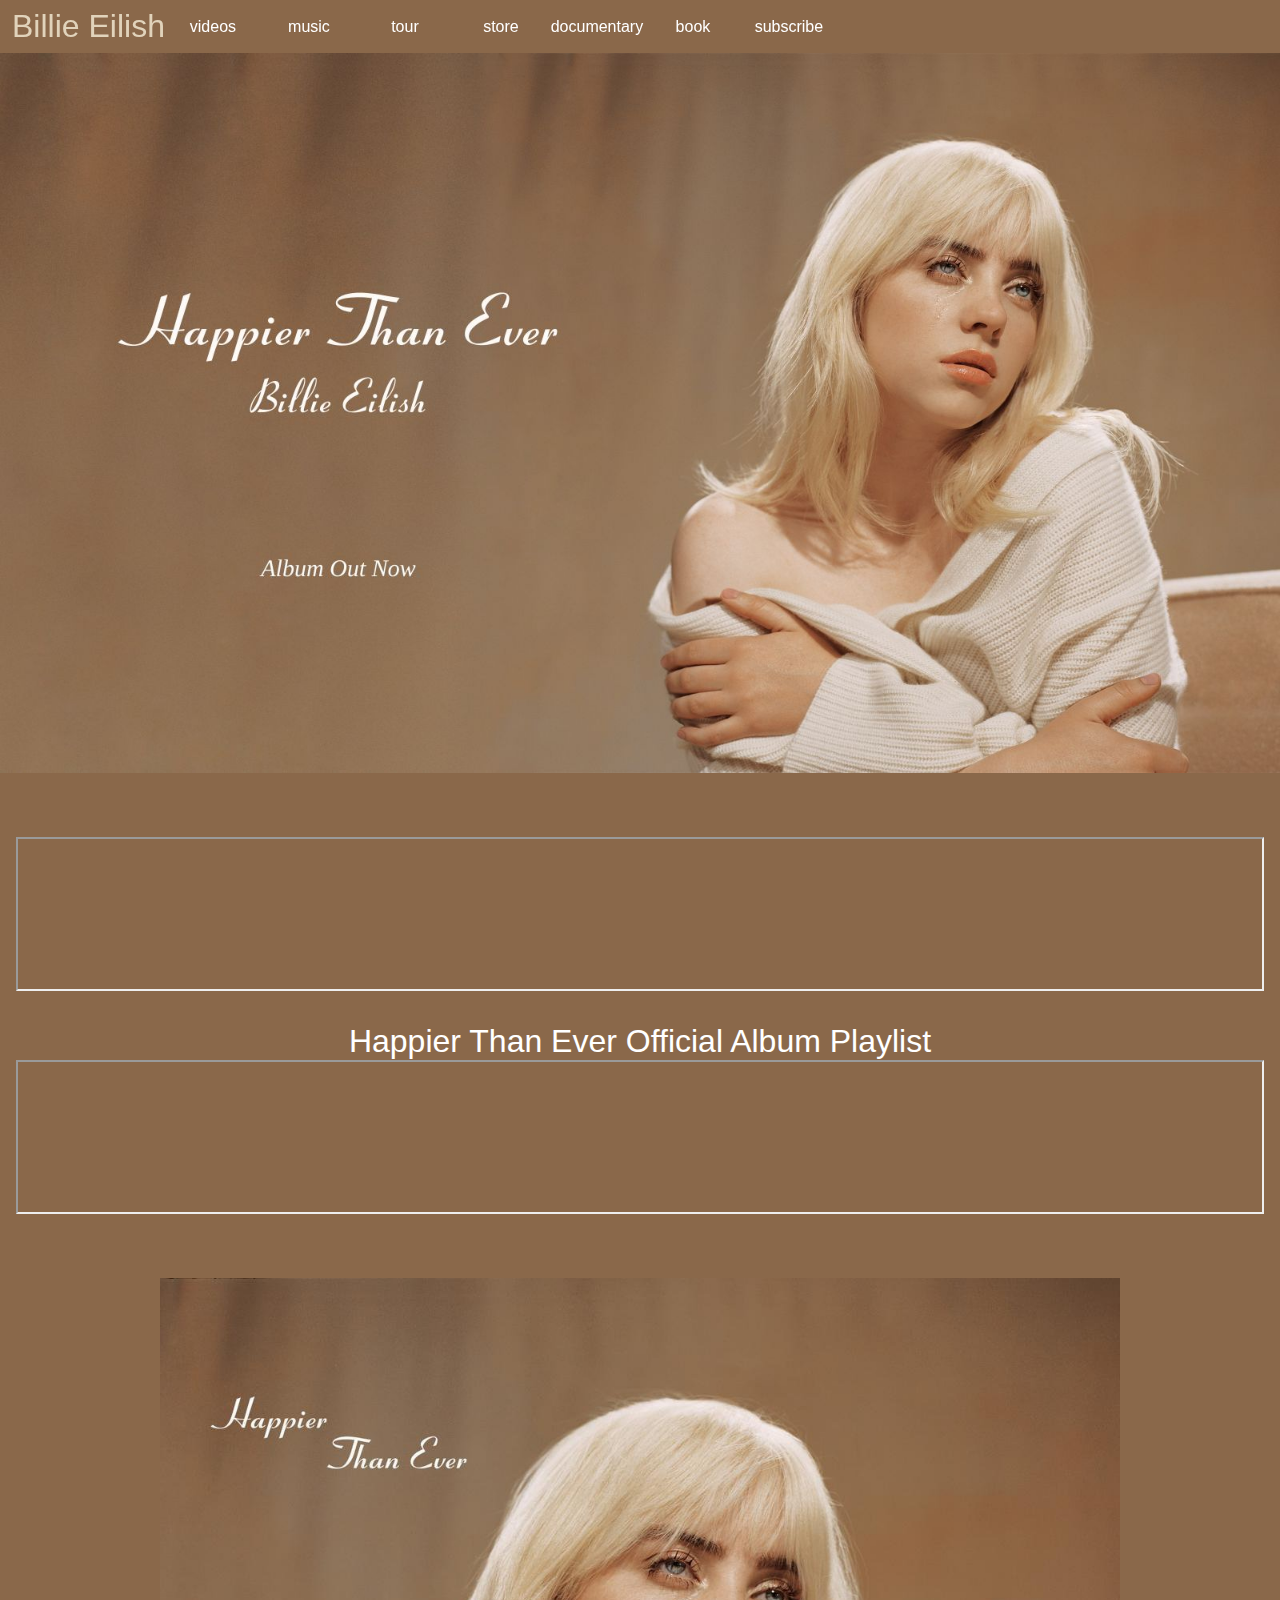
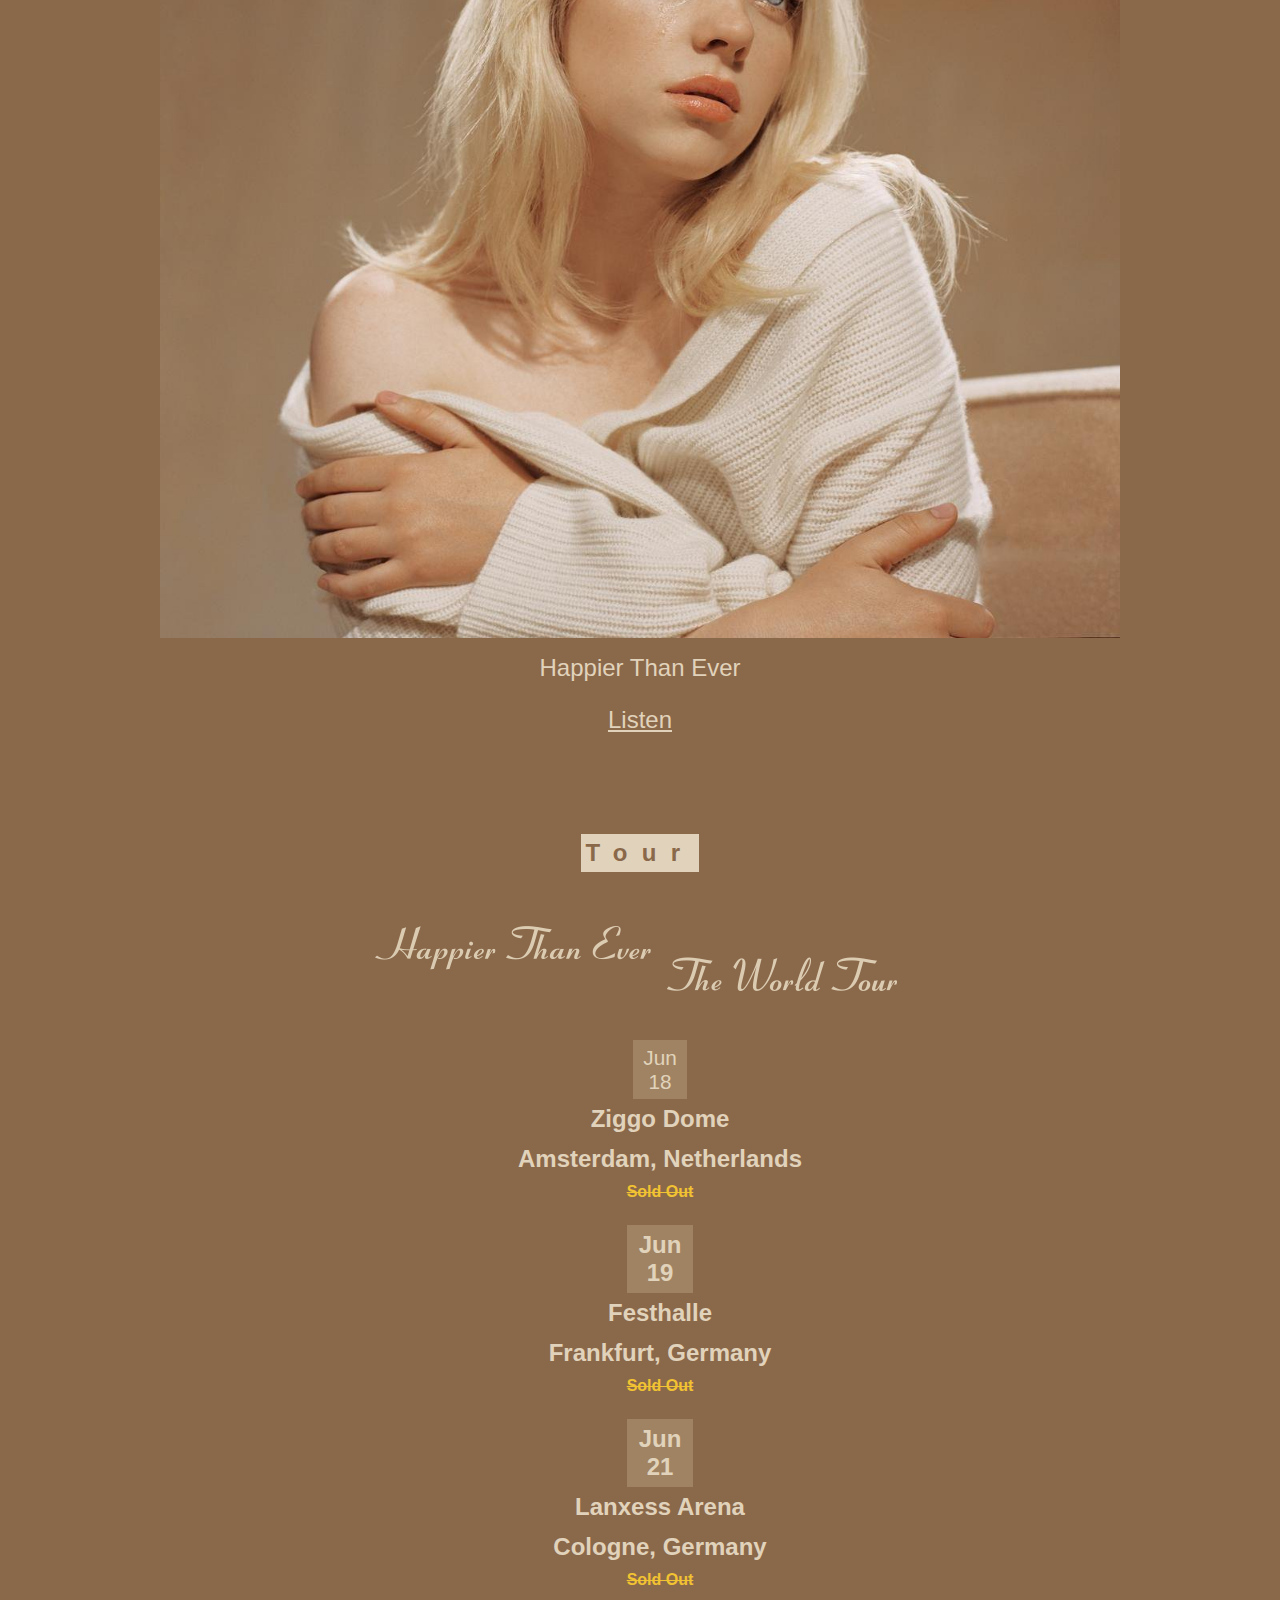
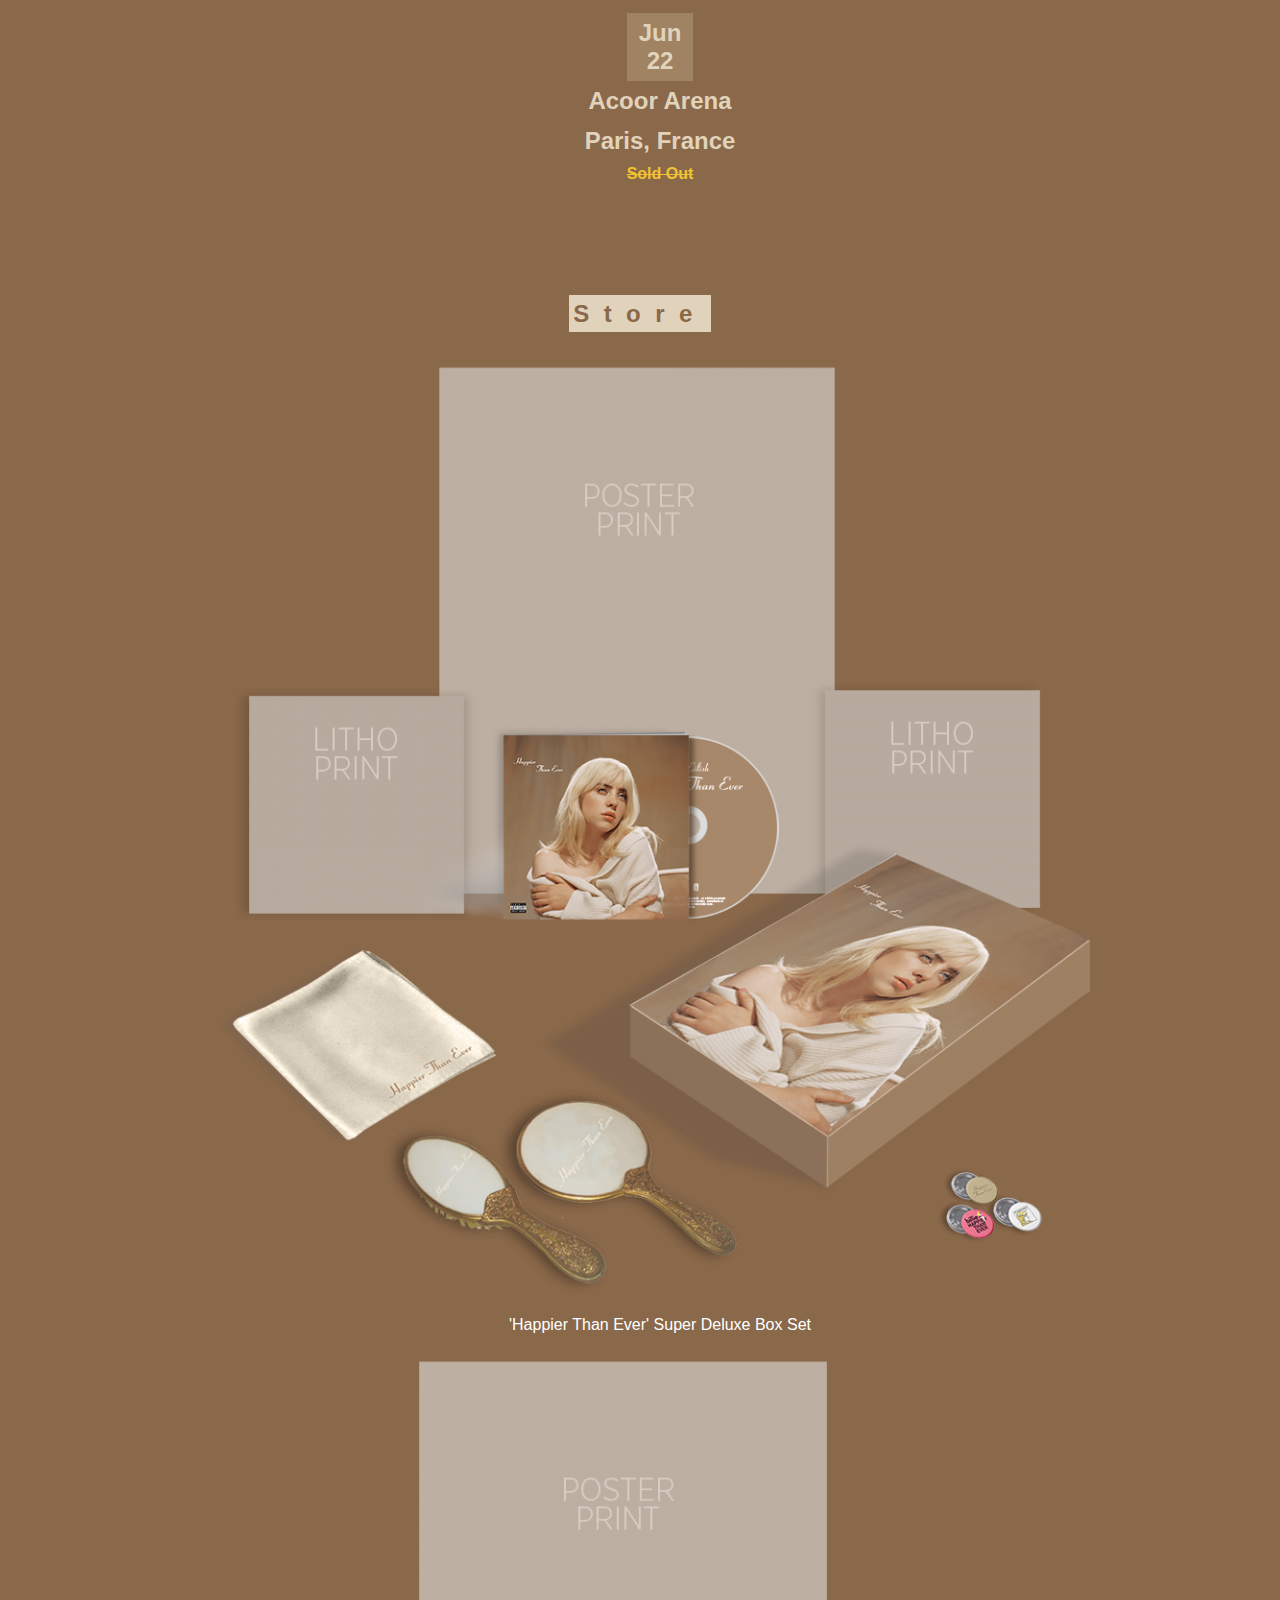
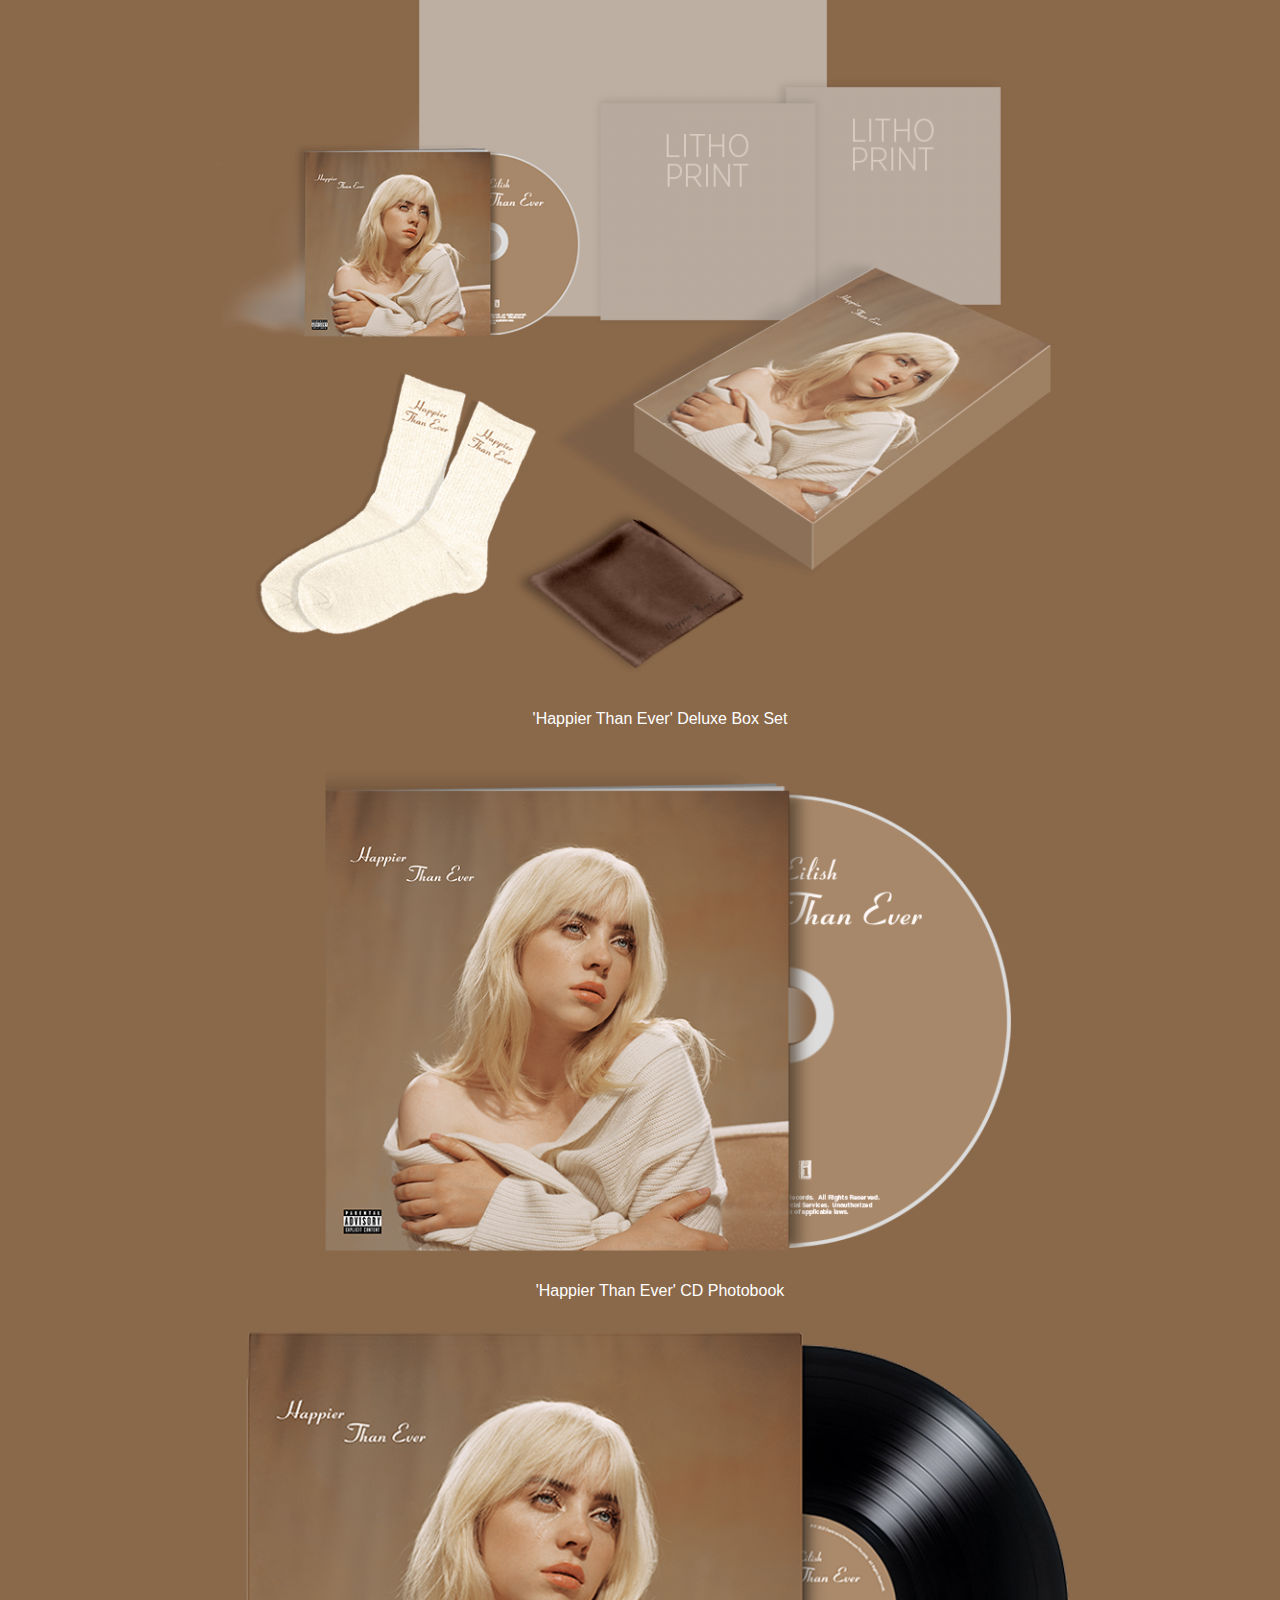
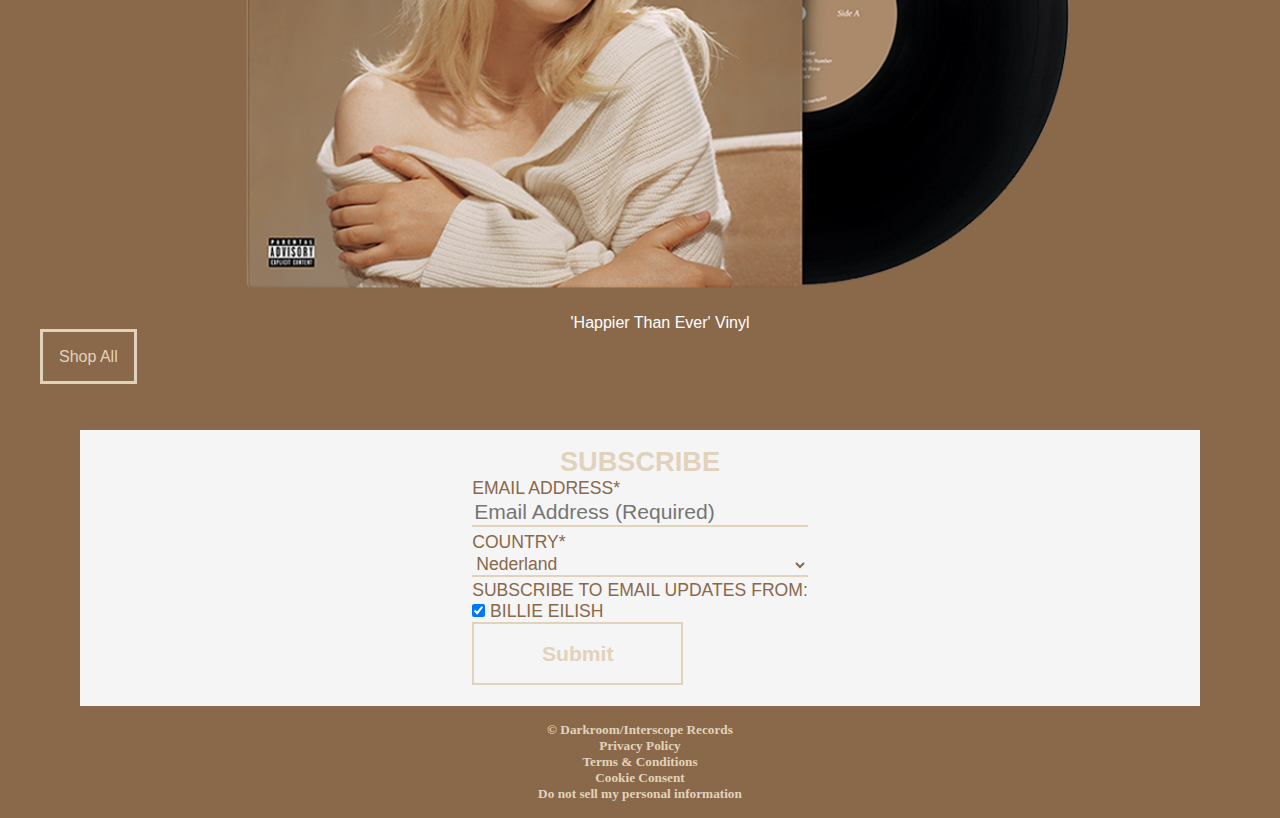
<file: index.html>
<!doctype html>
<html lang="nl">
	
<head>
	<meta charset="UTF-8">
	<meta name="author" content="Deon">
	<meta name="viewport" content="width=device-width, initial-scale=1">
	
	<title>Billie Eilish</title>
	
	<link href="styles/style.css" rel="stylesheet">
	<link rel="icon" type="image/svg+xml" href="images/faviconBE.png">
	<!-- links fonts -->
	<link href="https://fonts.cdnfonts.com/css/coronet" rel="stylesheet">
	<link href="https://fonts.cdnfonts.com/css/abhaya-libre-2" rel="stylesheet">
                
                
</head>

<body>
	<header>
		<!-- nav -->
	<a href="#">
		<p aria-hidden="true">Billie Eilish</p>
	 </a>
	 <nav>
	   <button><img src="images/knophamburgermenu.png" alt="knophamburgermenu"></button>
	   <ul>
		 <li><a href="#">videos</a></li>
		 <li><a href="#">music</a></li>
		 <li><a href="#">tour</a></li>
		 <li><a href="#">store</a></li>
		 <li><a href="#">documentary</a></li>
		 <li><a href="book.html">book</a></li>
		 <li><a href="#">subscribe</a></li>
	   </ul>
	 </nav>
	 
   </header>
<!-- main -->
	<main>
		<section>
			<img class="bannermobile" src="images/headermobile.jpeg" alt="mobile album cover">
			<img class="bannerdesktop" src="images/headerimg.jpeg" alt="desktop album cover">
		</section>
		<section>
			
			<!-- iframes  -->
			<span class="iframepositie"><iframe src="https://www.youtube.com/embed/5GJWxDKyk3A"></iframe>
				<h1>Happier Than Ever Official Album Playlist</h1>
			<iframe src="https://www.youtube.com/embed/videoseries?list=PLsCPTY_MPoPZLKsjasPhYLuoWG-s-rdKq" ></iframe></span>

		</section>
		<section>
			<img src="images/billie.jpeg" alt="album cover">
			<h2>Happier Than Ever</h2>
			<a href="#"><h2>Listen</h2></a>
		</section>
		<section>
			<h3>Tour</h3>
			<img class="tourimg" src="images/tour-name.png" alt="tourname">
			<ol>
				<li>Jun 18</li>
				<li>Ziggo Dome</li>
				<li>Amsterdam, Netherlands</li>
				<li>Sold Out</li>
				<li>Jun 19</li>
				<li>Festhalle</li>
				<li>Frankfurt, Germany</li>
				<li>Sold Out</li>
				<li>Jun 21</li>
				<li>Lanxess Arena</li>
				<li>Cologne, Germany</li>
				<li>Sold Out</li>
				<li>Jun 22</li>
				<li>Acoor Arena</li>
				<li>Paris, France</li>
				<li>Sold Out</li>
			</ol>
		</section>
		<section>  
		<h3>Store</h3>
		<ul class="imagescontainer">
			<li><img src="images/store1.png" alt="super deluxe boxset"></li>
				<figcaption>'Happier Than Ever' Super Deluxe Box Set</figcaption>
			<li><img src="images/store2.png" alt="deluxe boxset"></li>
				<figcaption>'Happier Than Ever' Deluxe Box Set</figcaption>
			<li><img src="images/store3.png" alt="Happier Then Ever cd"></li>
				<figcaption>'Happier Than Ever' CD Photobook</figcaption>
			<li><img src="images/store4.png" alt="Happier Then Ever vinyl"></li>
				<figcaption>'Happier Than Ever' Vinyl</figcaption>
				<a href="#"> Shop All</a>
		</ul>
		</section>
		<section class="formstyling">
				<h4>Subscribe</h4>
			<form action="#">
					<label for="#">Email address*</label>
					<input type="text" placeholder="Email Address (Required)" required>
			
					<label for="country">Country*</label>
				<select name="country" >
						<option value="nl">Nederland</option>
						<option value="be">België</option>
						<option value="ge">Duitsland</option>
						<option value="no">Noorwegen</option>
						<option value="gb">Engeland</option>
						<option value="sw">Zweden</option>
				</select>
					<p>Subscribe to email updates from:</p>
				<label>
					<input type="checkbox" checked>
					<span> BILLIE EILISH </span>
			 	</label>
			 		<input class="submitbutton" type="button" value="Submit">
			</form>	
		</section>
	</main>
<!-- FOOTER -->
	<footer>
		<h5>© Darkroom/Interscope Records</h5>
		<h5>Privacy Policy</h5>
		<h5>Terms & Conditions</h5>
		<h5>Cookie Consent</h5>
		<h5>Do not sell my personal information</h5>
	</footer>
	<script src="scripts/script.js"></script>
</body>
	
</html>
</file>
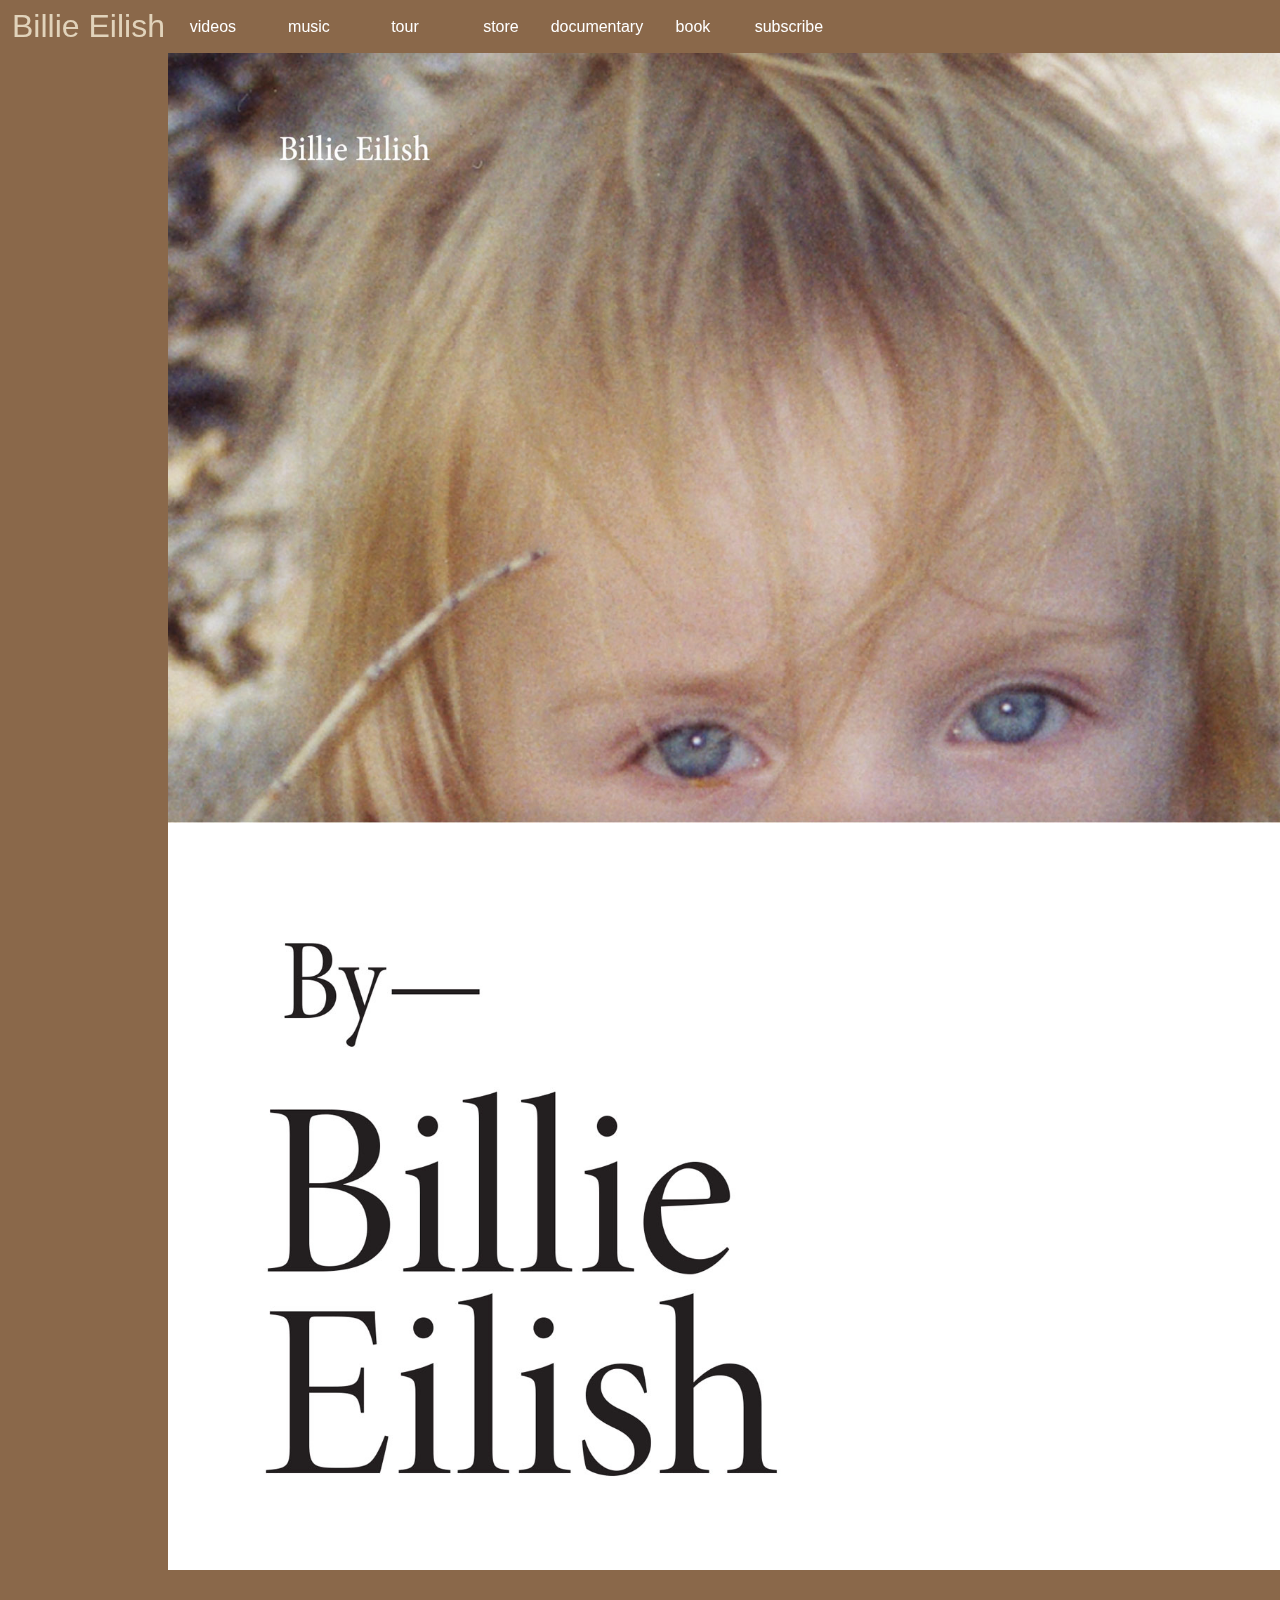
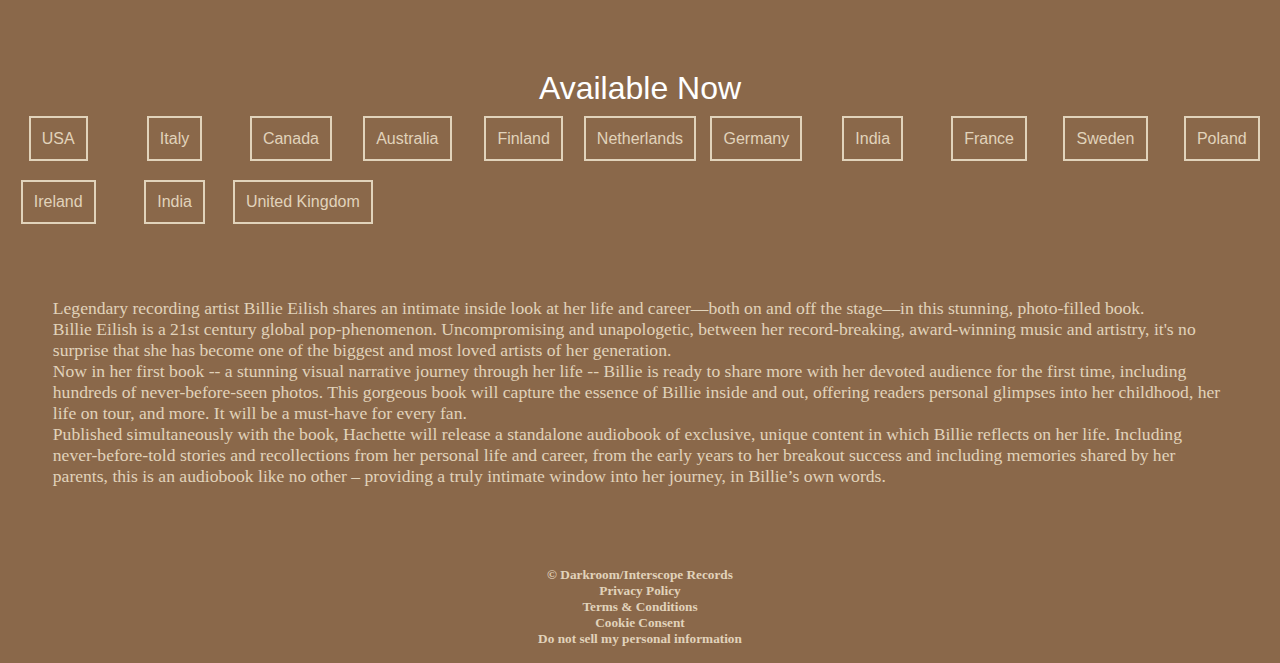
<file: book.html>
<!doctype html>
<html lang="nl">
	
<head>
	<meta charset="UTF-8">
	<meta name="author" content="Deon">
	<meta name="viewport" content="width=device-width, initial-scale=1">
	
	<title>Billie Eilish</title>
	
	<link href="styles/style.css" rel="stylesheet">
	<link rel="icon" type="image/svg+xml" href="images/faviconBE.png">
	<link href="https://fonts.cdnfonts.com/css/coronet" rel="stylesheet">
	<link href="https://fonts.cdnfonts.com/css/abhaya-libre-2" rel="stylesheet">         
</head>

<body>
	<header>
		<a href="#">
			<p aria-hidden="true">Billie Eilish</p>
		 </a>
		 <nav>
		   <button><img src="images/knophamburgermenu.png" alt="knophamburgermenu"></button>
		   <ul>
			 <li><a href="#">videos</a></li>
			 <li><a href="#">music</a></li>
			 <li><a href="#">tour</a></li>
			 <li><a href="#">store</a></li>
			 <li><a href="#">documentary</a></li>
			 <li><a href="#">book</a></li>
			 <li><a href="#">subscribe</a></li>
		   </ul>
		 </nav>
		 
	   </header>
	</header>

	<main>
		<section>
			<img class="bookimgbillie"  src="images/bookbillie.jpeg" alt="book">
		</section>
		<h1>Available Now</h1>
		<section class="gridavailablecountries">
		<a href="#">USA</a>
		<a href="#">Italy</a>
		<a href="#">Canada</a>
		<a href="#">Australia</a>
		<a href="#">Finland</a>
		<a href="#">Netherlands</a>
		<a href="#">Germany</a>
		<a href="#">India</a>
		<a href="#">France</a>
		<a href="#">Sweden</a>	
		<a href="#">Poland</a>
		<a href="#">Ireland</a>
		<a href="#">India</a>
		<a href="#">United Kingdom</a>
		</section>
		
		<section>
			<p>Legendary recording artist Billie Eilish shares an intimate inside look at her life
				and career—both on and off the stage—in this stunning, photo-filled book.</p>
				
				<p>Billie Eilish is a 21st century global pop-phenomenon. Uncompromising and unapologetic,
				between her record-breaking, award-winning music and artistry, it's no surprise that 
				she has become one of the biggest and most loved artists of her generation.</p>
				
			<p>Now in her first book -- a stunning visual narrative journey through her life
				-- Billie is ready to share more with her devoted audience for the first time, 
				including hundreds of never-before-seen photos. This gorgeous book will capture
				 the essence of Billie inside and out, offering readers personal glimpses into her 
				 childhood, her life on tour, and more. It will be a must-have for every fan.</p>	
				
			<p>Published simultaneously with the book, Hachette will release a standalone
				audiobook of exclusive, unique content in which Billie reflects on her life.
				Including never-before-told stories and recollections from her personal life
				and career, from the early years to her breakout success and including memories
				shared by her parents, this is an audiobook like no other – providing a truly 
				intimate window into her journey, in Billie’s own words.</p>	
				
		</section>
	</main>

	<footer>
		<h5>© Darkroom/Interscope Records</h5>
		<h5>Privacy Policy</h5>
		<h5>Terms & Conditions</h5>
		<h5>Cookie Consent</h5>
		<h5>Do not sell my personal information</h5>
	</footer>
	<script src="scripts/script.js"></script>
</body>
	
</html>
</file>
<file: styles/style.css>
/* CSS Document */
*, *::after, *::before {
  box-sizing:border-box;  
}

*{
  margin: 0;
}

:root{
--fontCoronet: "Coronet", sans-serif; /* https://stackoverflow.com/questions/53846582/can-i-use-css-variables-in-a-font-list-and-have-it-work-in-legacy-browsers */
--main-color:#E1D3BB;
--background-color: #8A684A;
--fontAbhaya: "Abhaya Libre", sans-serif;
--secondary-color: #ffffff;
}

body{
  background-color: var(--background-color);
}

section{ 
  padding-bottom: 4em;
}

header {
  padding:.5em .75em; 
  display:flex;
  position:sticky;
  top:0;
  align-items: center;
}

/* alle links in de header */
header a {
  color:white;
  text-decoration:none;
}

/* Billie eilish*/
header > a:first-of-type {
  font-size:2em;
  justify-self:center;
  font-family: var(--fontCoronet);
}

/* HET MENU */
/* zorgt ervoor dat hamburger vooraan komt te staan in de nav */
nav {
  order:-1;  
}

/* hamburger menu */
nav button {
  position:relative;
  z-index:10;
  width: 3em;
  height:2.5em;
}

/* lijst met links */
nav ul { 
  margin:0; 
  padding:4em 0 0;
  background:#8A684A;
  list-style:none;
  position:fixed;
  left:0; right:0; top:0; bottom:0;
/* zorgt dat het menu van links naar rechts over de hele breedte te zien is  */
  transform:translatex(-100%);
  transition: 0.1s;
  z-index:5;
}

/* het menu verdwijnt weer naar 0  */
nav.verschijnMenu ul {
  transform:translatex(0);
}


/* een link in de lijst */
nav li {
  margin:0;
  padding:0;
}

nav a {
  display: flex;
  font-family: var(--fontAbhaya);
  color: var(--secondary-color);
  width: 6em;
  height: .9em;
  align-items: center;
  justify-content: center
}

nav a:focus {   
  color: black; 
  border: solid .8em var(--main-color);
}

/* styling voor de header als de browser minimaal 64em breed is */

@media (min-width:70em) {
  nav {
    justify-self:center;
    order:0;
  }
  
  nav button {
    display:none;
  }
  
  nav ul {
    position:static;
    transform:none;
    display:flex;
    padding:0;
    background:none;
  }
  
  nav a {
    border:none;
  }
}
/* veranderen van de mobile en desktop banner afbeeldingen  */
.bannermobile{
  display: block;
  width: 100%;
}

.bannerdesktop{
  display: none;
}

/* veranderen van de mobile en desktop banner afbeeldingen met media query */
@media(min-width:35em){
  .bannermobile{
    display: none;
  }
  
  .bannerdesktop{
    display: block;
  }
  
}

/* haalt de lijn onder links weg */
a{
  text-decoration: none;
}

/* opmaak button + border */
button{
  background-color: var(--background-color);
  border: ridge .2em var(--main-color);
}

/* centreren van de youtube videos */
.iframepositie{
  display: flex;
  justify-content: center;
  flex-direction: column;
  padding-left: 1em;
  padding-right: 1em;

}

/* padding voor de albumcover listen */
section:nth-of-type(3) img{
  padding-left: 1em;
  padding-right: 1em;
}

/* hierbij wordt de padding vergroot bij een schermgroote vanaf 60em */
@media (min-width: 60em){
  section:nth-of-type(3) img{
    padding-left: 10em;
    padding-right: 10em;
  }
}

/* H-TJES */
h1{      
  color: var(--secondary-color);
  font-family: var(--fontAbhaya);
  font-weight: 100;
  text-align: center;
  padding-top: 1em;
}

h2{
  font-family: var(--fontAbhaya);
  color:var(--main-color) ;
  text-align: center;
  font-weight: 100;
  padding-top: .5em;
  padding-bottom:.5em ;
}

h3{
  background: var(--main-color);
  width: max-content;
  font-size: 1.5em;
  color: var(--background-color);
  font-family: var(--fontAbhaya);
  letter-spacing: .6em; 
  padding: .2em;
  margin: 1em auto 1em;
}

h4{
  font-family: var(--fontAbhaya);
  color:var(--main-color) ;
  text-align: center;
  font-weight: 900;
  font-size: 1.7em;
}

ol{
  font-family: var(--fontAbhaya);
  color:var(--main-color) ;
  display:flex;
  flex-direction: column;
  justify-content: center;
  align-items: center;
  font-weight: 100;
}

img{
  max-width: 100%;
  max-height: 100%;
}

li{
  list-style: none;
  display: flex;
  justify-content: center;
  font-size: 1em;
}

.tourimg{
padding: 1.3em;
/* https://html-online.com/articles/image-align-center/ centreren van de img */
margin: .8em auto 1.2em;
display: block;
}

a h2{
  text-decoration: underline;
}

a h2:hover{
 color: black;
}

/* https://css-tricks.com/examples/nth-child-tester/ */
/* styling li datum */
ol li:nth-of-type(4n+1){
  color:var(--main-color);
  background-color: #D3C29A4D;
  font-size: 1.3em;
  display:grid;
  grid-auto-columns:min-content;  
  text-align: center;
  width: max-content;
  padding: .25em .5em;
}

/* styling li locatie */
ol li:nth-of-type(n+2){
  color:var(--main-color);
  font-size: 1.5em;
  font-weight: 700;
  text-align: center;
  padding: .25em .5em;
}

/* styling li uitverkocht */
ol li:nth-of-type(4n){
  color: #f1c232;
  font-size: 1em;
  text-decoration: line-through;
  padding-bottom: 1.5em;
}

/* fotos store */
li img{
  display: flex;
  flex-flow: column wrap;
  max-width: 100%;
  max-height: 100%;
  margin-left: auto;
  margin-right: auto;
  
}

figcaption{
  text-align: center;
  font-family: var(--fontAbhaya);
  color: var(--secondary-color);
  padding-bottom: 1em;
}

/* Shop all button styling  */
.imagescontainer a{
  background-color: #f1c13200;
padding: 1em;
border:var(--main-color)solid .2em ;
font-family: var(--fontAbhaya);
color:var(--main-color);
}

.imagescontainer a:hover{
  background-color:var(--main-color);
  color: var(--secondary-color);
}

/* styling van de form */
form{
  display:grid; 
  justify-content: center;
  font-size:1.1em;
  color: #8A684A;
  width: 100%;
  max-width: 100%;
}

form p{
 color: #8A684A;
} 

input{
  background-color: transparent;
  margin-bottom: 0.2em;
  border: none;
  border-bottom: 2px solid var(--main-color);
  color: #C6C8BC;
  font-size: 1.2em;
  font-family: var(--fontAbhaya);
}

select{
  background-color: transparent;
  margin-bottom: 0.2em;
  border: none;
  border-bottom: 2px solid var(--main-color);
  color: var(--background-color);
  font-size: 1em;
  font-family: var(--fontAbhaya);
}

/* stylen van de gehele form */
.formstyling{
  background: whitesmoke;
  max-width: 100%;
  font-family: var(--fontAbhaya);
  text-transform: uppercase;
  padding: 1em;
}

.submitbutton{
  color: var(--main-color);
  background-color: transparent;
  border: 2px solid var(--main-color);
  font-weight: bold;
  height: 3em;
  width: 10em;
  display: flex;
  justify-content: center;
  align-items: center;
}
.submitbutton:hover{
  background-color:var(--main-color);
  color: var(--secondary-color);
}

@media (min-width: 60em){
  .formstyling{
  margin-left: 5em;
  margin-right: 5em;
  }
}

footer{
  max-width: 90rem;
  margin-left: auto;
  margin-right: auto;
  text-align: center;
  color: var(--main-color);
  padding: 1em;
}

/* Pagina 2 */
p{
  color: var(--main-color);
}

.bookimgbillie{
  padding-left: .5em;
  padding-right: .5em;
  width: 100%;
}

@media (min-width: 60em){
  .bookimgbillie{
    margin-left: 10em;
    margin-right: 10em;
  }
}

section:nth-of-type(2) a{
  background-color: #f1c13200;
    border: var(--main-color)solid .15em;
    padding: .7em;
    font-family: var(--fontAbhaya);
    color: var(--main-color);
    width: max-content;
    text-align: center;
    margin: .6em auto ;
}

section:nth-of-type(3) p{
 padding-right:3em  ;
 padding-left:3em  ;
 font-size: 1.1em;
}

/* https://developer.mozilla.org/en-US/docs/Web/CSS/
CSS_Flexible_Box_Layout/Mastering_Wrapping_of_Flex_Items  Voor de grid-template-columns*/
.gridavailablecountries {
  display: grid;
  grid-template-columns: repeat(auto-fill,minmax(6.8em, 1fr));
}
</file>
